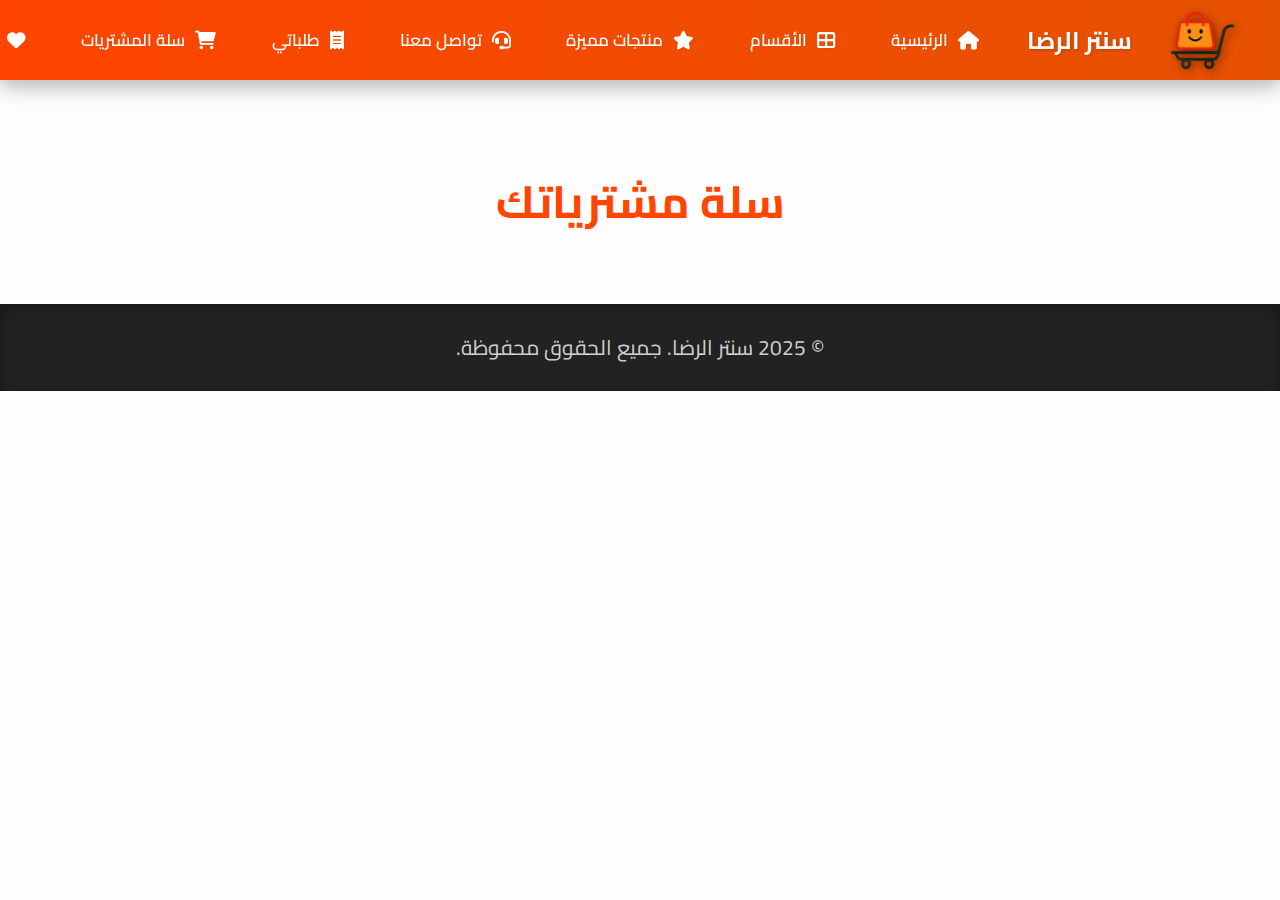
<file: alridha_center/cart.html>
<!DOCTYPE html>
<html lang="ar" dir="rtl">
<head>
<meta charset="UTF-8" />
<meta name="viewport" content="width=device-width, initial-scale=1" />
<title>سلة مشترياتك - سنتر الرضا</title>
<link rel="stylesheet" href="https://cdnjs.cloudflare.com/ajax/libs/font-awesome/6.0.0-beta3/css/all.min.css">
<link rel="stylesheet" href="main.css" />
</head>
<body>

<div id="notification" class="notification"></div>

<nav class="navbar" id="mainNavbar">
    <a href="index.html" class="brand-logo-container">
        <img src="logo.png" alt="شعار سنتر الرضا"> <span>سنتر الرضا</span>
    </a>

    <div class="nav-links" id="navLinks">
        <a href="index.html"><i class="fas fa-home"></i> الرئيسية</a>
        <a href="categories.html"><i class="fas fa-th-large"></i> الأقسام</a>
        <a href="index.html#featured-products-section"><i class="fas fa-star"></i> منتجات مميزة</a> <a href="index.html#contact-section"><i class="fas fa-headset"></i> تواصل معنا</a> <a href="orders.html"><i class="fas fa-receipt"></i> طلباتي</a>
        <a href="cart.html"><i class="fas fa-shopping-cart"></i> سلة المشتريات <span class="cart-count" id="navCartCount">0</span></a>
        <a href="wishlist.html"><i class="fas fa-heart"></i> المفضلة <span class="wishlist-count" id="navWishlistCount">0</span></a>
    </div>

    <div class="menu-toggle" id="menuToggle">
        <i class="fas fa-bars"></i>
    </div>
</nav>

<div class="container">
    <h1 class="page-title">سلة مشترياتك</h1>

    <div class="cart card">
        <h2>تفاصيل الطلبات</h2>
        <table id="cart-table">
            <thead>
                <tr>
                    <th>المنتج</th>
                    <th>الكمية</th>
                    <th>السعر</th>
                    <th>الإجمالي</th>
                    <th>حذف</th>
                </tr>
            </thead>
            <tbody></tbody>
        </table>
        <div class="cart-actions">
            <div>
                <button id="checkout-btn" class="action-btn">التالي</button>
                <button id="clear-cart-btn" class="action-btn clear-cart-btn">تفريغ السلة</button>
            </div>
            <strong>المجموع: <span id="cart-total">0</span> ألف دينار</strong>
        </div>
    </div>

    <div class="checkout card hidden">
        <h2>تأكيد الطلب</h2>
        <div class="form-group">
            <label for="phone">رقم الهاتف (مطلوب):</label>
            <div class="input-icon-wrapper">
                <i class="fas fa-phone icon-left"></i>
                <input type="tel" id="phone" placeholder="أدخل رقم هاتفك" required aria-required="true" pattern="[0-9]{10,}" title="يجب أن يتكون رقم الهاتف من 10 أرقام على الأقل" />
            </div>
        </div>
        <div class="form-group">
            <label for="location">الموقع/العنوان (مطلوب):</label>
            <div class="input-icon-wrapper">
                <i class="fas fa-map-marker-alt icon-left"></i> <input type="text" id="location" placeholder="مثال: البصرة - حي المعلمين - شارع 5 - منزل 23" required aria-required="true">
            </div>
        </div>
        <div class="form-group">
            <label for="notes">ملاحظات إضافية (اختياري):</label>
            <textarea id="notes" placeholder="اكتب أي ملاحظات هنا (مثل تفاصيل العنوان أو وقت التوصيل المفضل)"></textarea>
        </div>
        <button id="confirm-btn">تأكيد الطلب وإرسال</button>
    </div>
</div>

<script src="script.js"></script>

<footer class="footer">
    <p>&copy; 2025 سنتر الرضا. جميع الحقوق محفوظة.</p>
</footer>

</body>
</html>
</file>
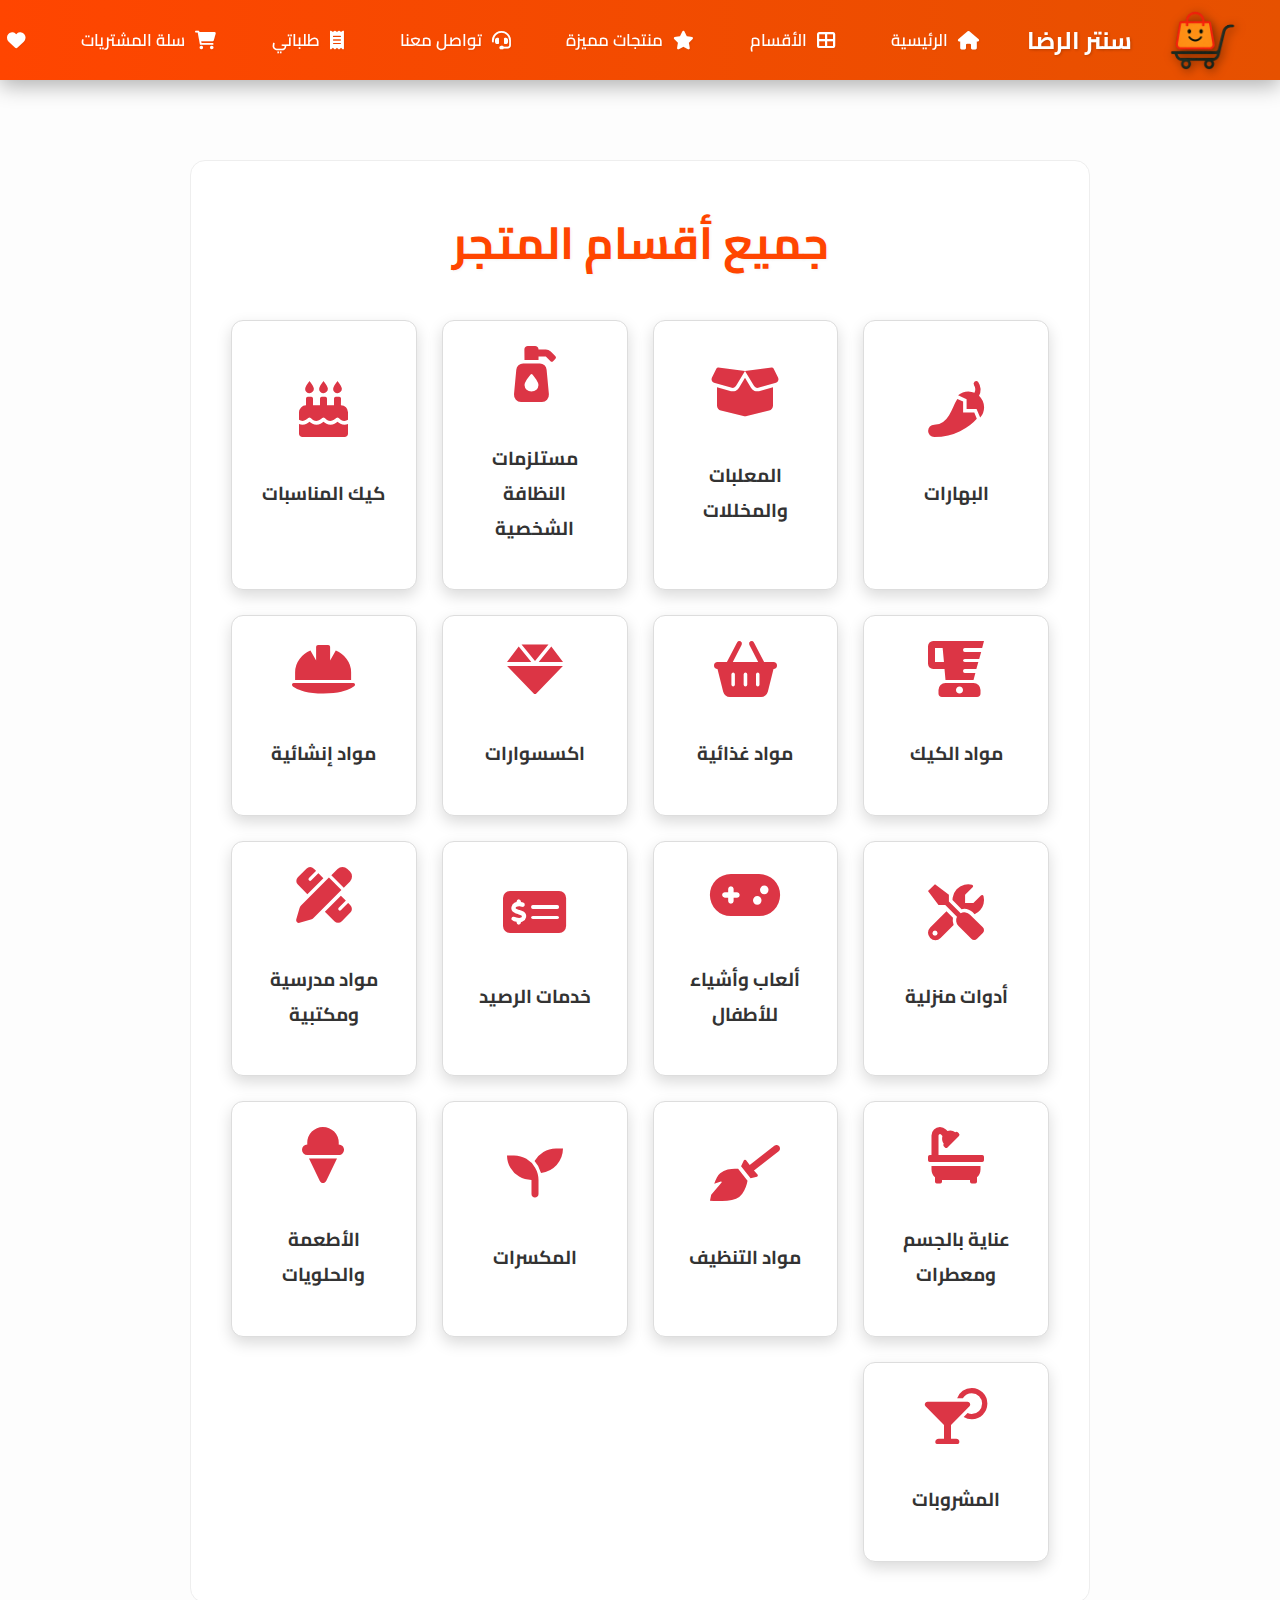
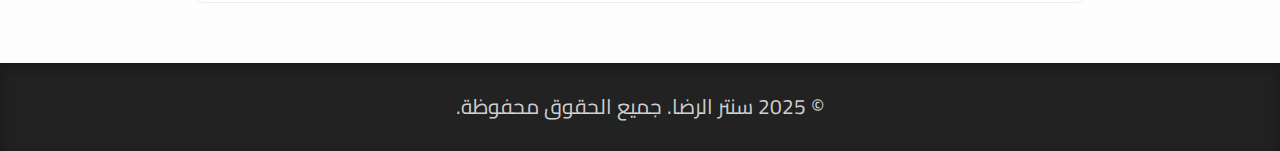
<file: alridha_center/categories.html>
<!DOCTYPE html>
<html lang="ar" dir="rtl">
<head>
    <meta charset="UTF-8" />
    <meta name="viewport" content="width=device-width, initial-scale=1.0" />
    <title>أقسام سنتر الرضا</title>
    <link rel="stylesheet" href="https://cdnjs.cloudflare.com/ajax/libs/font-awesome/6.0.0-beta3/css/all.min.css">
<link rel="stylesheet" href="main.css" />
</head>
<body>

    <nav class="navbar" id="mainNavbar">
        <a href="index.html" class="brand-logo-container">
            <img src="logo.png" alt="شعار سنتر الرضا"> <span>سنتر الرضا</span>
        </a>

        <div class="nav-links" id="navLinks">
            <a href="index.html"><i class="fas fa-home"></i> الرئيسية</a>
            <a href="categories.html"><i class="fas fa-th-large"></i> الأقسام</a>
            <a href="index.html#featured-products-section"><i class="fas fa-star"></i> منتجات مميزة</a> <a href="index.html#contact-section"><i class="fas fa-headset"></i> تواصل معنا</a> <a href="orders.html"><i class="fas fa-receipt"></i> طلباتي</a>
            <a href="cart.html"><i class="fas fa-shopping-cart"></i> سلة المشتريات <span class="cart-count" id="navCartCount">0</span></a>
            <a href="wishlist.html"><i class="fas fa-heart"></i> المفضلة <span class="wishlist-count" id="navWishlistCount">0</span></a>
        </div>

        <div class="menu-toggle" id="menuToggle">
            <i class="fas fa-bars"></i>
        </div>
    </nav>

    <div class="main-container">
        <h1 class="page-title">جميع أقسام المتجر</h1>

        <div class="categories-grid">
            <a href="category-products.html?category=spices" class="category-item">
                <i class="fas fa-pepper-hot"></i>
                <h3>البهارات</h3>
            </a>
            <a href="category-products.html?category=canned_goods" class="category-item">
                <i class="fas fa-box-open"></i>
                <h3>المعلبات والمخللات</h3>
            </a>
            <a href="category-products.html?category=personal_care" class="category-item">
                <i class="fas fa-pump-soap"></i>
                <h3>مستلزمات النظافة الشخصية</h3>
            </a>
            <a href="category-products.html?category=occasions_cakes" class="category-item">
                <i class="fas fa-birthday-cake"></i>
                <h3>كيك المناسبات</h3>
            </a>
            <a href="category-products.html?category=cake_ingredients" class="category-item">
                <i class="fas fa-blender"></i>
                <h3>مواد الكيك</h3>
            </a>
            <a href="category-products.html?category=groceries" class="category-item">
                <i class="fas fa-shopping-basket"></i>
                <h3>مواد غذائية</h3>
            </a>
            <a href="category-products.html?category=accessories" class="category-item">
                <i class="fas fa-gem"></i>
                <h3>اكسسوارات</h3>
            </a>
            <a href="category-products.html?category=construction_materials" class="category-item">
                <i class="fas fa-hard-hat"></i>
                <h3>مواد إنشائية</h3>
            </a>
            <a href="category-products.html?category=home_tools" class="category-item">
                <i class="fas fa-screwdriver-wrench"></i>
                <h3>أدوات منزلية</h3>
            </a>
            <a href="category-products.html?category=toys_kids" class="category-item">
                <i class="fas fa-gamepad"></i>
                <h3>ألعاب وأشياء للأطفال</h3>
            </a>
            <a href="category-products.html?category=balance_services" class="category-item">
                <i class="fas fa-money-check-alt"></i>
                <h3>خدمات الرصيد</h3>
            </a>
            <a href="category-products.html?category=school_supplies" class="category-item">
                <i class="fas fa-pencil-ruler"></i>
                <h3>مواد مدرسية ومكتبية</h3>
            </a>
            <a href="category-products.html?category=body_care_perfumes" class="category-item">
                <i class="fas fa-bath"></i>
                <h3>عناية بالجسم ومعطرات</h3>
            </a>
            <a href="category-products.html?category=cleaning_supplies" class="category-item">
                <i class="fas fa-broom"></i>
                <h3>مواد التنظيف</h3>
            </a>
            <a href="category-products.html?category=nuts" class="category-item">
                <i class="fas fa-seedling"></i>
                <h3>المكسرات</h3>
            </a>
            <a href="category-products.html?category=sweets" class="category-item">
                <i class="fas fa-ice-cream"></i>
                <h3>الأطعمة والحلويات</h3>
            </a>
            <a href="category-products.html?category=drinks" class="category-item">
                <i class="fas fa-cocktail"></i>
                <h3>المشروبات</h3>
            </a>
        </div>
    </div>

    <script src="script.js"></script>

    <footer class="footer">
        <p>&copy; 2025 سنتر الرضا. جميع الحقوق محفوظة.</p>
    </footer>

</body>
</html>
</file>
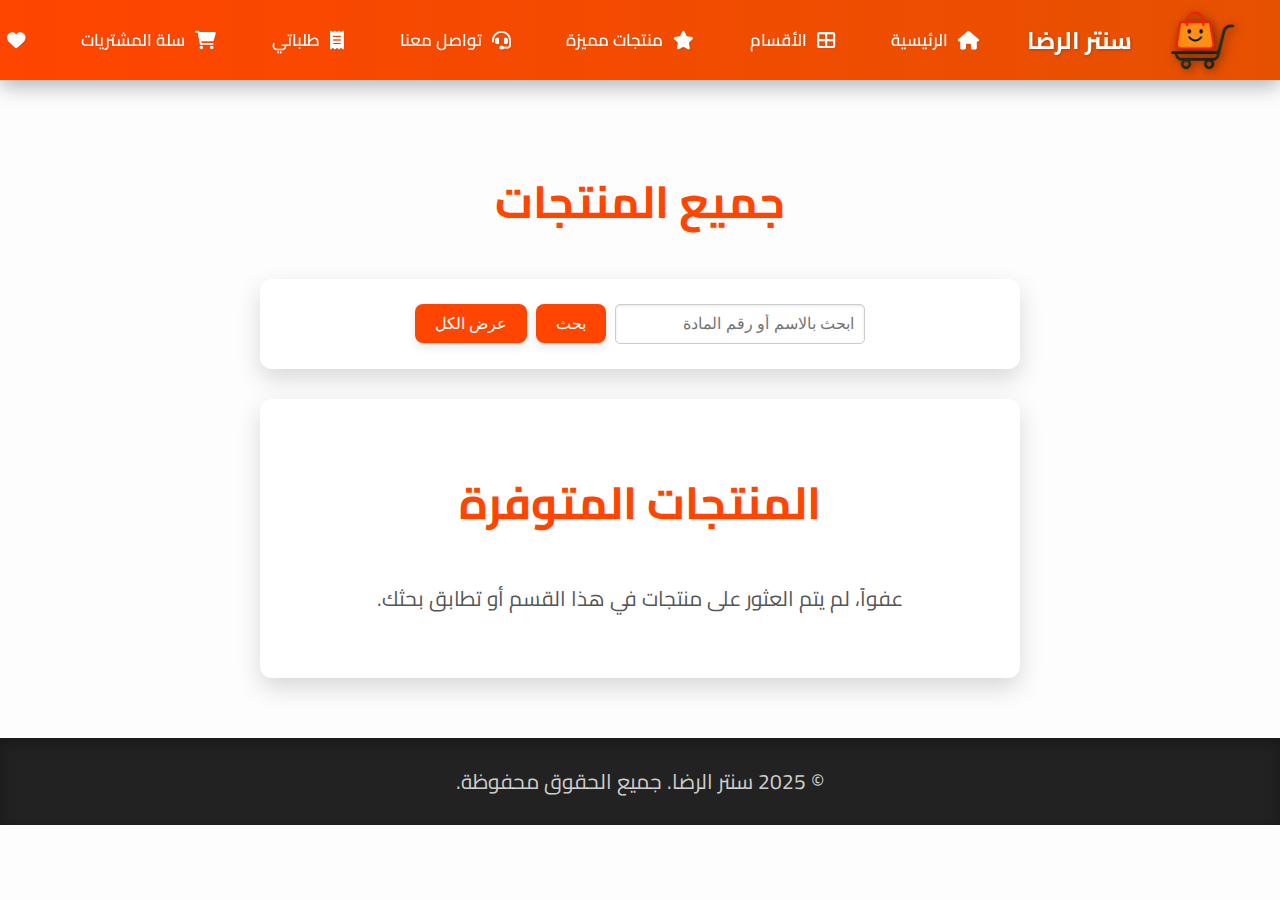
<file: alridha_center/category-products.html>
<!DOCTYPE html>
<html lang="ar" dir="rtl">
<head>
<meta charset="UTF-8" />
<meta name="viewport" content="width=device-width, initial-scale=1" />
<title>منتجات القسم - سنتر الرضا</title>
<link rel="stylesheet" href="https://cdnjs.cloudflare.com/ajax/libs/font-awesome/6.0.0-beta3/css/all.min.css">
<link rel="stylesheet" href="main.css" />
</head>
<body>

<div id="notification" class="notification"></div>

<nav class="navbar" id="mainNavbar">
    <a href="index.html" class="brand-logo-container">
        <img src="logo.png" alt="شعار سنتر الرضا">
        <span>سنتر الرضا</span>
    </a>

    <div class="nav-links" id="navLinks">
        <a href="index.html"><i class="fas fa-home"></i> الرئيسية</a>
        <a href="categories.html"><i class="fas fa-th-large"></i> الأقسام</a>
        <a href="index.html#featured-products-section"><i class="fas fa-star"></i> منتجات مميزة</a>
        <a href="index.html#contact-section"><i class="fas fa-headset"></i> تواصل معنا</a>
        <a href="orders.html"><i class="fas fa-receipt"></i> طلباتي</a>
        <a href="cart.html"><i class="fas fa-shopping-cart"></i> سلة المشتريات <span class="cart-count" id="navCartCount">0</span></a>
        <a href="wishlist.html"><i class="fas fa-heart"></i> المفضلة <span class="wishlist-count" id="navWishlistCount">0</span></a>
    </div>

    <div class="menu-toggle" id="menuToggle">
        <i class="fas fa-bars"></i>
    </div>
</nav>

<div class="container">
    <h1 class="page-title" id="category-title">منتجات القسم</h1>

    <div class="search-container card">
      <input type="text" id="search-input" placeholder="ابحث بالاسم أو رقم المادة"/>
      <button id="search-btn">بحث</button>
      <button id="clear-search-btn">عرض الكل</button>
    </div>

    <div class="products card">
      <h2>المنتجات المتوفرة</h2>
      <div id="products-list"></div>
    </div>
    
</div>

<script src="script.js"></script>

<footer class="footer">
    <p>&copy; 2025 سنتر الرضا. جميع الحقوق محفوظة.</p>
</footer>

</body>
</html>
</file>
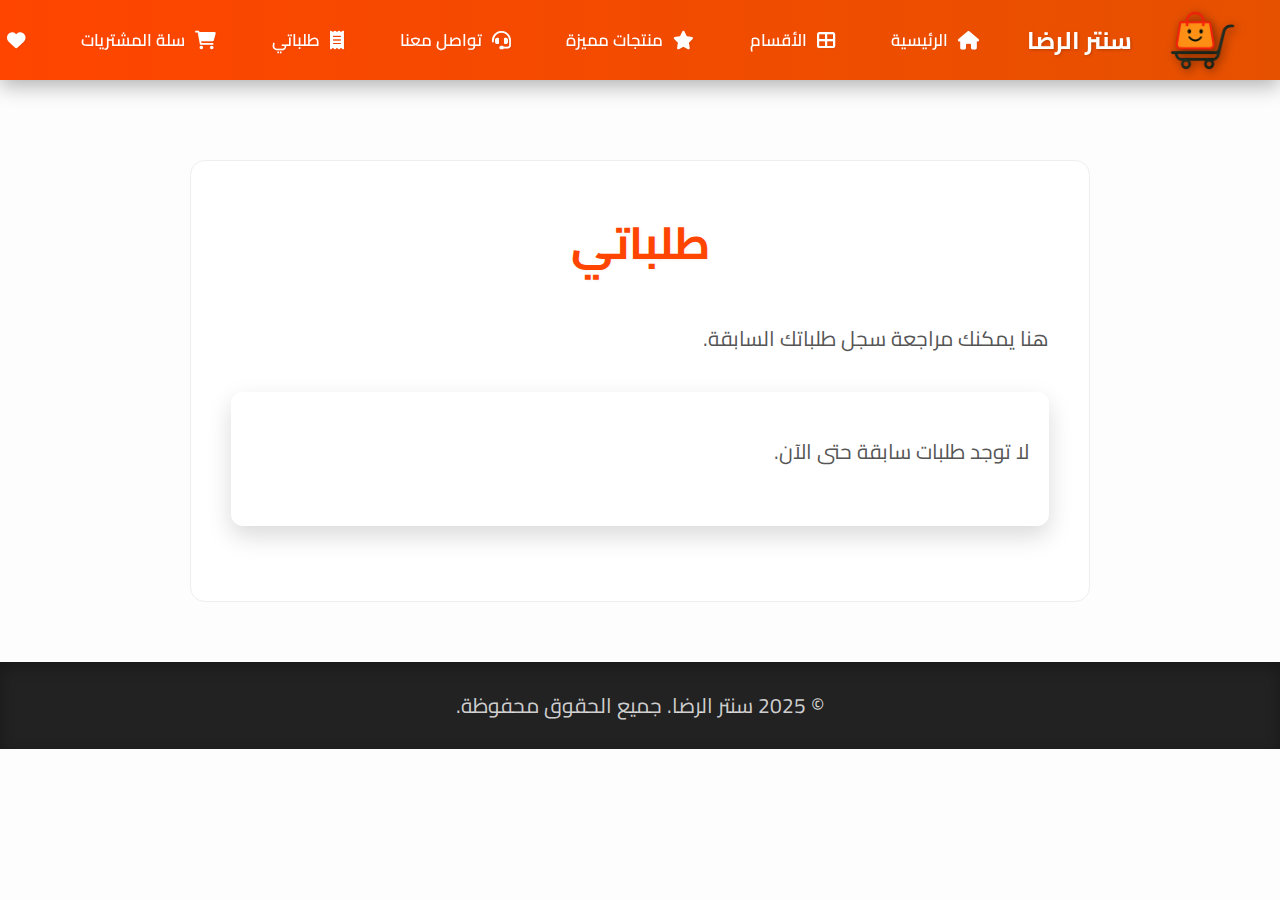
<file: alridha_center/orders.html>
<!DOCTYPE html>
<html lang="ar" dir="rtl">
<head>
    <meta charset="UTF-8" />
    <meta name="viewport" content="width=device-width, initial-scale=1.0" />
    <title>طلباتي - سنتر الرضا</title>
    <link rel="stylesheet" href="https://cdnjs.cloudflare.com/ajax/libs/font-awesome/6.0.0-beta3/css/all.min.css">
<link rel="stylesheet" href="main.css" />
</head>
<body>

    <nav class="navbar" id="mainNavbar">
        <a href="index.html" class="brand-logo-container">
            <img src="logo.png" alt="شعار سنتر الرضا"> <span>سنتر الرضا</span>
        </a>

        <div class="nav-links" id="navLinks">
            <a href="index.html"><i class="fas fa-home"></i> الرئيسية</a>
            <a href="categories.html"><i class="fas fa-th-large"></i> الأقسام</a>
            <a href="index.html#featured-products-section"><i class="fas fa-star"></i> منتجات مميزة</a> <a href="index.html#contact-section"><i class="fas fa-headset"></i> تواصل معنا</a> <a href="orders.html"><i class="fas fa-receipt"></i> طلباتي</a>
            <a href="cart.html"><i class="fas fa-shopping-cart"></i> سلة المشتريات <span class="cart-count" id="navCartCount">0</span></a>
            <a href="wishlist.html"><i class="fas fa-heart"></i> المفضلة <span class="wishlist-count" id="navWishlistCount">0</span></a>
        </div>

        <div class="menu-toggle" id="menuToggle">
            <i class="fas fa-bars"></i>
        </div>
    </nav>

    <div class="main-container">
        <h1 class="page-title">طلباتي</h1>
        <p>
            هنا يمكنك مراجعة سجل طلباتك السابقة.
        </p>

        <div id="orders-list">
            </div>
    </div>

    <script src="script.js"></script>

    <footer class="footer">
        <p>&copy; 2025 سنتر الرضا. جميع الحقوق محفوظة.</p>
    </footer>

</body>
</html>
</file>
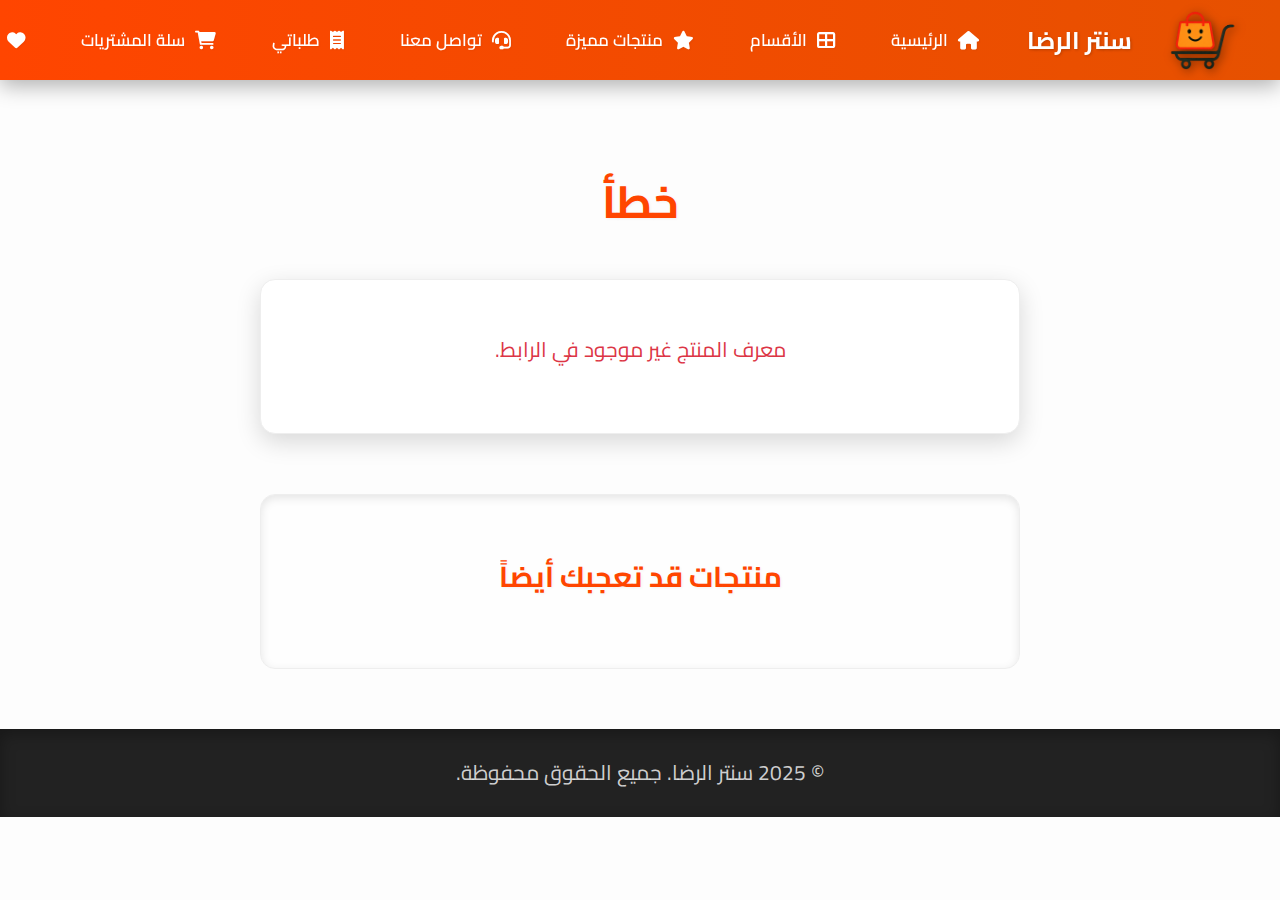
<file: alridha_center/product-details.html>
<!DOCTYPE html>
<html lang="ar" dir="rtl">
<head>
<meta charset="UTF-8" />
<meta name="viewport" content="width=device-width, initial-scale=1" />
<title id="product-page-title">تفاصيل المنتج - سنتر الرضا</title>
<link rel="stylesheet" href="https://cdnjs.cloudflare.com/ajax/libs/font-awesome/6.0.0-beta3/css/all.min.css">
<link rel="stylesheet" href="main.css" />
</head>
<body>

<div id="notification" class="notification"></div>

<nav class="navbar" id="mainNavbar">
    <a href="index.html" class="brand-logo-container">
        <img src="logo.png" alt="شعار سنتر الرضا">
        <span>سنتر الرضا</span>
    </a>

    <div class="nav-links" id="navLinks">
        <a href="index.html"><i class="fas fa-home"></i> الرئيسية</a>
        <a href="categories.html"><i class="fas fa-th-large"></i> الأقسام</a>
        <a href="index.html#featured-products-section"><i class="fas fa-star"></i> منتجات مميزة</a>
        <a href="index.html#contact-section"><i class="fas fa-headset"></i> تواصل معنا</a>
        <a href="orders.html"><i class="fas fa-receipt"></i> طلباتي</a>
        <a href="cart.html"><i class="fas fa-shopping-cart"></i> سلة المشتريات <span class="cart-count" id="navCartCount">0</span></a>
        <a href="wishlist.html"><i class="fas fa-heart"></i> المفضلة <span class="wishlist-count" id="navWishlistCount">0</span></a>
    </div>

    <div class="menu-toggle" id="menuToggle">
        <i class="fas fa-bars"></i>
    </div>
</nav>

<div class="container">
    <h1 class="page-title" id="product-detail-name">تفاصيل المنتج</h1>

    <div class="product-detail-card card" id="product-detail-area">
        <p style="text-align: center; color: var(--light-text);">جاري تحميل تفاصيل المنتج...</p>
        </div>

    <div class="related-products-section card">
        <h2>منتجات قد تعجبك أيضاً</h2>
        <div class="products-display-area" id="related-products-list">
            </div>
    </div>
    
</div>

<script src="script.js"></script>

<footer class="footer">
    <p>&copy; 2025 سنتر الرضا. جميع الحقوق محفوظة.</p>
</footer>

</body>
</html>
</file>
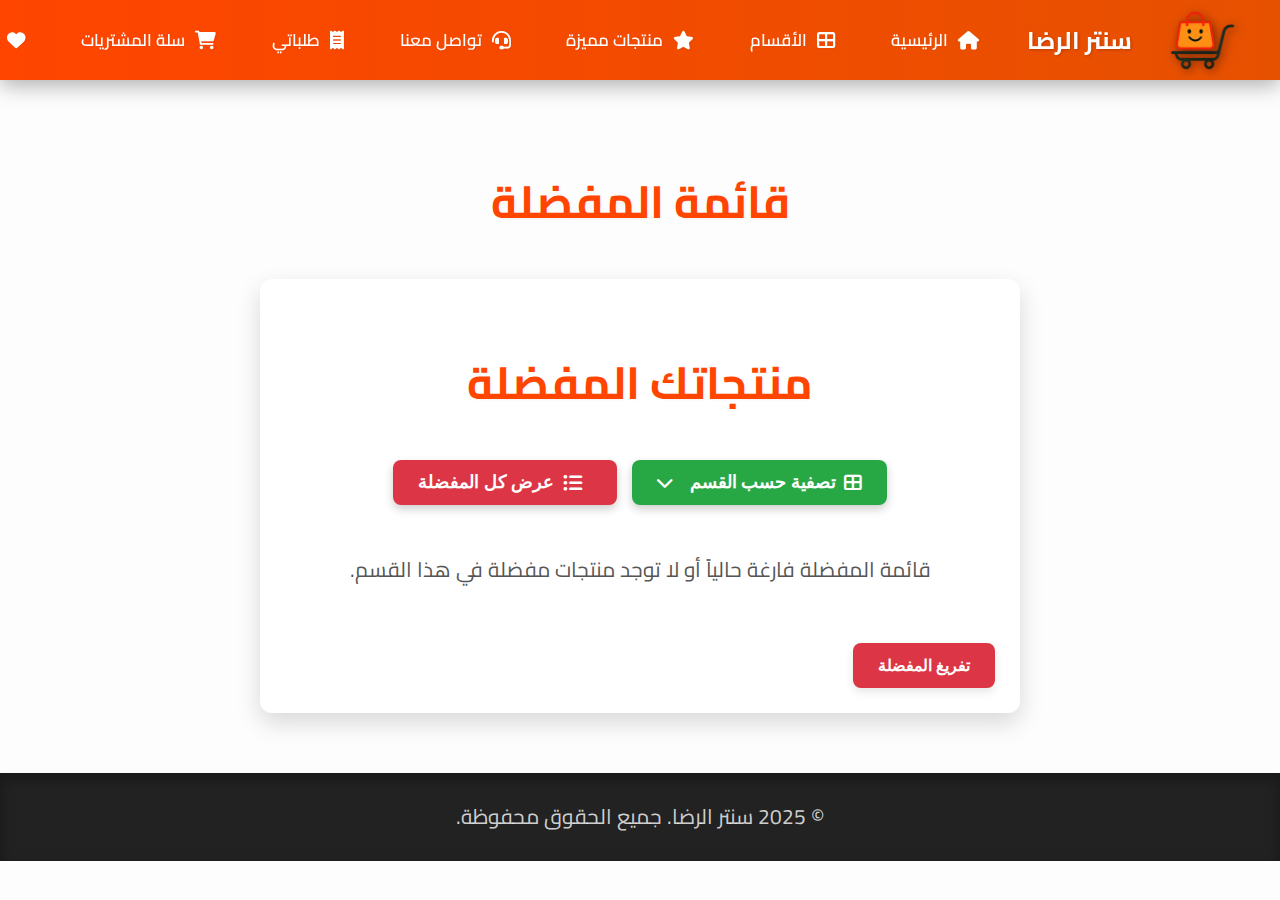
<file: alridha_center/wishlist.html>
<!DOCTYPE html>
<html lang="ar" dir="rtl">
<head>
<meta charset="UTF-8" />
<meta name="viewport" content="width=device-width, initial-scale=1" />
<title>قائمة المفضلة - سنتر الرضا</title>
<link rel="stylesheet" href="https://cdnjs.cloudflare.com/ajax/libs/font-awesome/6.0.0-beta3/css/all.min.css">
<link rel="stylesheet" href="main.css" />
</head>
<body>

<div id="notification" class="notification"></div>

<nav class="navbar" id="mainNavbar">
    <a href="index.html" class="brand-logo-container">
        <img src="logo.png" alt="شعار سنتر الرضا">
        <span>سنتر الرضا</span>
    </a>

    <div class="nav-links" id="navLinks">
        <a href="index.html"><i class="fas fa-home"></i> الرئيسية</a>
        <a href="categories.html"><i class="fas fa-th-large"></i> الأقسام</a>
        <a href="index.html#featured-products-section"><i class="fas fa-star"></i> منتجات مميزة</a>
        <a href="index.html#contact-section"><i class="fas fa-headset"></i> تواصل معنا</a>
        <a href="orders.html"><i class="fas fa-receipt"></i> طلباتي</a>
        <a href="cart.html"><i class="fas fa-shopping-cart"></i> سلة المشتريات <span class="cart-count" id="navCartCount">0</span></a>
        <a href="wishlist.html"><i class="fas fa-heart"></i> المفضلة <span class="wishlist-count" id="navWishlistCount">0</span></a>
    </div>

    <div class="menu-toggle" id="menuToggle">
        <i class="fas fa-bars"></i>
    </div>
</nav>

<div class="container">
    <h1 class="page-title">قائمة المفضلة</h1>

    <div class="wishlist card">
        <h2>منتجاتك المفضلة</h2>

        <div class="wishlist-filter-actions">
            <div class="category-dropdown-container">
                <button id="toggle-categories-btn" class="action-btn">
                    <i class="fas fa-th-large"></i> تصفية حسب القسم <i class="fas fa-chevron-down dropdown-icon"></i>
                </button>
                <div id="category-dropdown-menu" class="dropdown-menu">
                    </div>
            </div>

            <button id="show-all-wishlist-btn" class="action-btn">
                <i class="fas fa-list-ul"></i> عرض كل المفضلة
            </button>
        </div>

        <div id="wishlist-products-list" class="products-display-area">
            <p style="text-align: center; color: var(--light-text);">قائمة المفضلة فارغة حالياً.</p>
        </div>
        <div class="wishlist-actions" style="text-align: center; margin-top: 20px;">
            <button id="clear-wishlist-btn" class="action-btn clear-cart-btn">تفريغ المفضلة</button>
        </div>
    </div>
</div>

<script src="script.js"></script>

<footer class="footer">
    <p>&copy; 2025 سنتر الرضا. جميع الحقوق محفوظة.</p>
</footer>

</body>
</html>
</file>
<file: alridha_center/main.css>
/*
 * أنماط عامة للموقع - سنتر الرضا
 * هذا الملف هو ملف الاستيراد الرئيسي لجميع الأنماط المنظمة.
 */

/* 1. المتغيرات الأساسية (الألوان، الظلال، إلخ) */
@import url('variables.css');

/* 2. الأنماط الأساسية وإعادة تعيين المتصفح */
@import url('base.css');

/* 3. أنماط شريط التنقل (Navbar) */
@import url('navbar.css');

/* 4. أنماط التذييل (Footer) */
@import url('footer.css');

/* 5. أنماط الصفحة الرئيسية والأقسام العامة */
@import url('home.css');

/* 6. أنماط المنتجات الشائعة (البطاقات، القوائم العامة) */
@import url('product_common.css');

/* 7. أنماط الأزرار المشتركة */
@import url('buttons_common.css');

/* 8. أنماط صفحة قائمة المنتجات حسب الفئة */
@import url('category_products_page.css');

/* 9. أنماط صفحة السلة */
@import url('cart_page.css');

/* 10. أنماط صفحة الطلبات */
@import url('orders_page.css');

/* 11. أنماط صفحة تفاصيل المنتج (الاسم المختصر) */
@import url('prod_details.css'); /* استخدام الاسم المختصر هنا */

/* 12. أنماط صفحة المفضلة */
@import url('wishlist_page.css');

/* 13. أنماط الأدوات المساعدة والعامة (الإشعارات، البحث، إلخ) */
@import url('utilities.css');

/*
 * ملاحظة: ترتيب الاستيراد مهم!
 * يفضل استيراد المتغيرات والأنماط الأساسية أولاً،
 * ثم المكونات العامة، ثم الأنماط الخاصة بالصفحات.
 */
</file>
